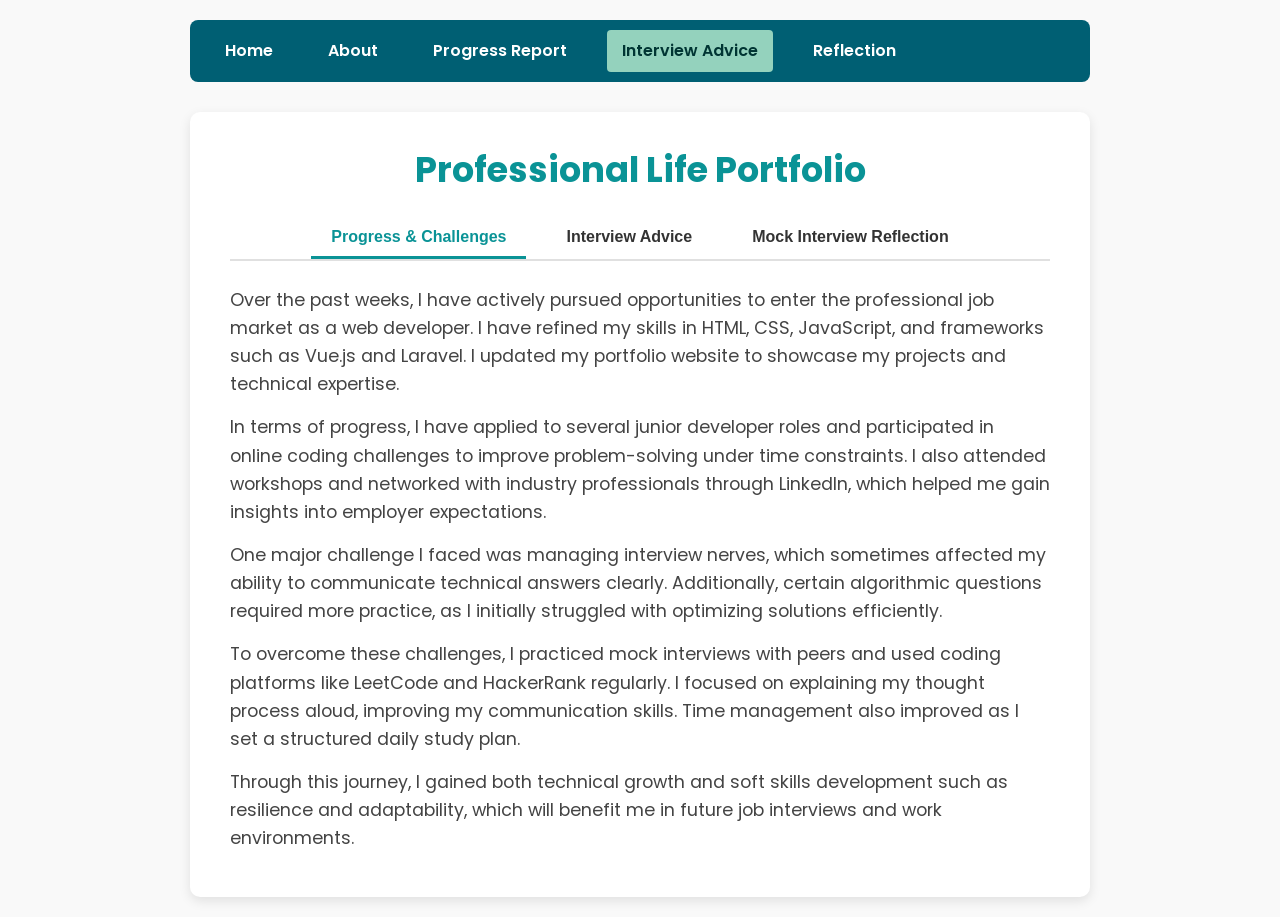
<file: portfolio/portfolio/interview-advice.html>
<!DOCTYPE html>
<html lang="en">

<head>
  <meta charset="UTF-8" />
  <meta name="viewport" content="width=device-width, initial-scale=1" />
  <title>Interview Advice - Pich Brak</title>
  <link href="https://fonts.googleapis.com/css2?family=Poppins:wght@600;700&display=swap" rel="stylesheet" />
  <style>
    /* Reset */
    * {
      box-sizing: border-box;
      margin: 0;
      padding: 0;
    }

    body {
      font-family: 'Poppins', sans-serif;
      background: #f9f9f9;
      color: #333;
      line-height: 1.6;
      padding: 20px;
      min-height: 100vh;
      display: flex;
      flex-direction: column;
      align-items: center;
    }

    /* Navigation styles */
    nav {
      width: 100%;
      max-width: 900px;
      background-color: #005f73;
      padding: 10px 20px;
      margin-bottom: 30px;
      border-radius: 8px;
      display: flex;
      justify-content: space-between;
      align-items: center;
      position: sticky;
      top: 0;
      z-index: 1000;
    }

    #menuToggle {
      font-size: 28px;
      background: none;
      border: none;
      color: white;
      cursor: pointer;
      display: none;
    }

    #navLinks {
      display: flex;
      gap: 25px;
    }

    #navLinks a {
      color: white;
      text-decoration: none;
      font-weight: 600;
      padding: 8px 15px;
      border-radius: 4px;
      transition: background-color 0.3s ease;
    }

    #navLinks a:hover,
    #navLinks a[aria-current="page"] {
      background-color: #94d2bd;
      color: #003533;
    }

    /* Section styles */
    .report-section {
      max-width: 900px;
      width: 100%;
      background: white;
      padding: 30px 40px;
      border-radius: 10px;
      box-shadow: 0 4px 12px rgba(0, 0, 0, 0.1);
    }

    /* Headings */
    .report-section h2 {
      font-weight: 700;
      font-size: 2.2rem;
      color: #0a9396;
      margin-bottom: 20px;
      text-align: center;
    }

    /* Tabs container */
    .tabs {
      display: flex;
      justify-content: center;
      gap: 20px;
      margin-bottom: 25px;
      border-bottom: 2px solid #e0e0e0;
      flex-wrap: wrap;
    }

    /* Tab buttons */
    .tab {
      background: none;
      border: none;
      font-weight: 600;
      font-size: 1rem;
      padding: 10px 20px;
      cursor: pointer;
      border-bottom: 3px solid transparent;
      color: #333;
      transition: border-color 0.3s ease, color 0.3s ease;
      white-space: nowrap;
    }

    .tab:hover {
      color: #0a9396;
    }

    .tab.active,
    .tab[aria-selected="true"] {
      border-color: #0a9396;
      color: #0a9396;
    }

    /* Tab content */
    .tab-content {
      display: none;
      animation: fadeIn 0.4s ease forwards;
    }

    .tab-content.active {
      display: block;
    }

    /* Paragraph styling inside tab content */
    .tab-content p {
      margin-bottom: 15px;
      font-size: 1.1rem;
      color: #444;
    }

    /* Simple fade-in animation */
    @keyframes fadeIn {
      from {
        opacity: 0;
      }

      to {
        opacity: 1;
      }
    }

    /* Responsive Navigation and Tabs */

    @media (max-width: 768px) {
      #menuToggle {
        display: block;
      }

      #navLinks {
        flex-direction: column;
        gap: 15px;
        position: absolute;
        top: 56px;
        left: 0;
        width: 100%;
        background-color: #005f73;
        padding: 15px 20px;
        border-radius: 0 0 8px 8px;
        max-height: 0;
        overflow: hidden;
        transition: max-height 0.3s ease;
      }

      #navLinks.open {
        max-height: 500px; /* enough height to show all links */
      }

      #navLinks a {
        padding: 12px 0;
        font-size: 1.1rem;
      }

      nav {
        padding: 10px 15px;
      }

      .tabs {
        justify-content: flex-start;
        overflow-x: auto;
        padding-bottom: 5px;
        border-bottom: 1px solid #ccc;
      }

      .tab {
        flex: 0 0 auto;
        padding: 8px 15px;
        font-size: 0.95rem;
      }
    }

    @media (max-width: 400px) {
      .report-section {
        padding: 20px;
      }

      .report-section h2 {
        font-size: 1.8rem;
      }

      .tab-content p {
        font-size: 1rem;
      }
    }
  </style>
</head>

<body>
  <nav>
    <button id="menuToggle" aria-label="Toggle navigation menu" aria-expanded="false">☰</button>
    <div id="navLinks">
      <a href="index.html">Home</a>
      <a href="about.html">About</a>
      <a href="progress-challenges.html">Progress Report</a>
      <a href="interview-advice.html" aria-current="page">Interview Advice</a>
      <a href="reflection.html">Reflection</a>
    </div>
  </nav>

  <section class="report-section" id="professionalLife" aria-label="Professional Life Portfolio">
    <h2>Professional Life Portfolio</h2>
    <div class="tabs" role="tablist" aria-label="Professional Life Tabs">
      <button class="tab active" role="tab" aria-selected="true" aria-controls="progressReport" id="tab-progress"
        tabindex="0">
        Progress & Challenges
      </button>
      <button class="tab" role="tab" aria-selected="false" aria-controls="interviewAdvice" id="tab-advice" tabindex="-1">
        Interview Advice
      </button>
      <button class="tab" role="tab" aria-selected="false" aria-controls="mockReflection" id="tab-reflection" tabindex="-1">
        Mock Interview Reflection
      </button>
    </div>
    <article id="progressReport" class="tab-content active" role="tabpanel" tabindex="0" aria-labelledby="tab-progress">
      <p>Over the past weeks, I have actively pursued opportunities to enter the professional job market as a web
        developer. I have refined my skills in HTML, CSS, JavaScript, and frameworks such as Vue.js and Laravel. I updated
        my portfolio website to showcase my projects and technical expertise.</p>
      <p>In terms of progress, I have applied to several junior developer roles and participated in online coding challenges
        to improve problem-solving under time constraints. I also attended workshops and networked with industry
        professionals through LinkedIn, which helped me gain insights into employer expectations.</p>
      <p>One major challenge I faced was managing interview nerves, which sometimes affected my ability to communicate
        technical answers clearly. Additionally, certain algorithmic questions required more practice, as I initially
        struggled with optimizing solutions efficiently.</p>
      <p>To overcome these challenges, I practiced mock interviews with peers and used coding platforms like LeetCode and
        HackerRank regularly. I focused on explaining my thought process aloud, improving my communication skills. Time
        management also improved as I set a structured daily study plan.</p>
      <p>Through this journey, I gained both technical growth and soft skills development such as resilience and
        adaptability, which will benefit me in future job interviews and work environments.</p>
    </article>
    <article id="interviewAdvice" class="tab-content" role="tabpanel" tabindex="0" aria-labelledby="tab-advice">
      <p>Preparing well for job interviews is essential to make a positive impression. First, research the company and role
        thoroughly so you understand their needs and can tailor your answers accordingly. Practice common technical
        questions and review your projects so you can confidently discuss your work.</p>
      <p>During the interview, communicate your thought process clearly and ask clarifying questions if you don’t understand a
        problem right away. Stay calm and take your time to organize your answers — it’s better to think before you speak
        than rush.</p>
      <p>Dress professionally and maintain good body language, such as eye contact and a firm handshake. After the interview,
        send a polite follow-up email thanking the interviewer for their time and reiterating your interest.</p>
      <p>Mock interviews and rehearsing answers can greatly improve confidence. Remember that interviewers are looking for your
        problem-solving approach and attitude, not just the correct answer.</p>
    </article>
    <article id="mockReflection" class="tab-content" role="tabpanel" tabindex="0" aria-labelledby="tab-reflection">
      <p>Participating in internal mock interviews was a valuable experience that helped me prepare for real job interviews.
        Before the mock sessions, I reviewed common questions and practiced articulating my answers to technical and
        behavioral questions.</p>
      <p>During the mock interviews, I felt more confident in explaining my projects and coding solutions. The feedback
        highlighted my strengths in clear communication and enthusiasm. However, it also showed areas for improvement, such
        as better time management during problem-solving and deeper knowledge of some algorithms.</p>
      <p>This reflection made me realize the importance of continuous practice and learning. It also taught me to handle
        unexpected questions calmly and to ask for clarification when needed. Overall, mock interviews boosted my readiness
        and self-awareness, which I will carry forward into actual interviews.</p>
    </article>
  </section>

  <script>
    // Navigation menu toggle
    const menuToggle = document.getElementById('menuToggle');
    const navLinks = document.getElementById('navLinks');

    menuToggle.addEventListener('click', () => {
      const expanded = menuToggle.getAttribute('aria-expanded') === 'true' || false;
      menuToggle.setAttribute('aria-expanded', !expanded);
      navLinks.classList.toggle('open');
    });

    // Tabs functionality
    const tabs = document.querySelectorAll('.tab');
    const tabContents = document.querySelectorAll('.tab-content');

    tabs.forEach((tab) => {
      tab.addEventListener('click', () => {
        // Deactivate all tabs and hide all contents
        tabs.forEach((t) => {
          t.classList.remove('active');
          t.setAttribute('aria-selected', 'false');
          t.setAttribute('tabindex', '-1');
        });
        tabContents.forEach((content) => content.classList.remove('active'));

        // Activate clicked tab and show content
        tab.classList.add('active');
        tab.setAttribute('aria-selected', 'true');
        tab.setAttribute('tabindex', '0');
        const tabPanel = document.getElementById(tab.getAttribute('aria-controls'));
        tabPanel.classList.add('active');
        tabPanel.focus();
      });
    });

    // Optional: Allow keyboard navigation with arrow keys between tabs
    tabs.forEach((tab, index) => {
      tab.addEventListener('keydown', (e) => {
        let newIndex = null;
        if (e.key === 'ArrowRight') {
          newIndex = (index + 1) % tabs.length;
        } else if (e.key === 'ArrowLeft') {
          newIndex = (index - 1 + tabs.length) % tabs.length;
        }
        if (newIndex !== null) {
          tabs[newIndex].focus();
          tabs[newIndex].click();
          e.preventDefault();
        }
      });
    });
  </script>
</body>

</html>
</file>
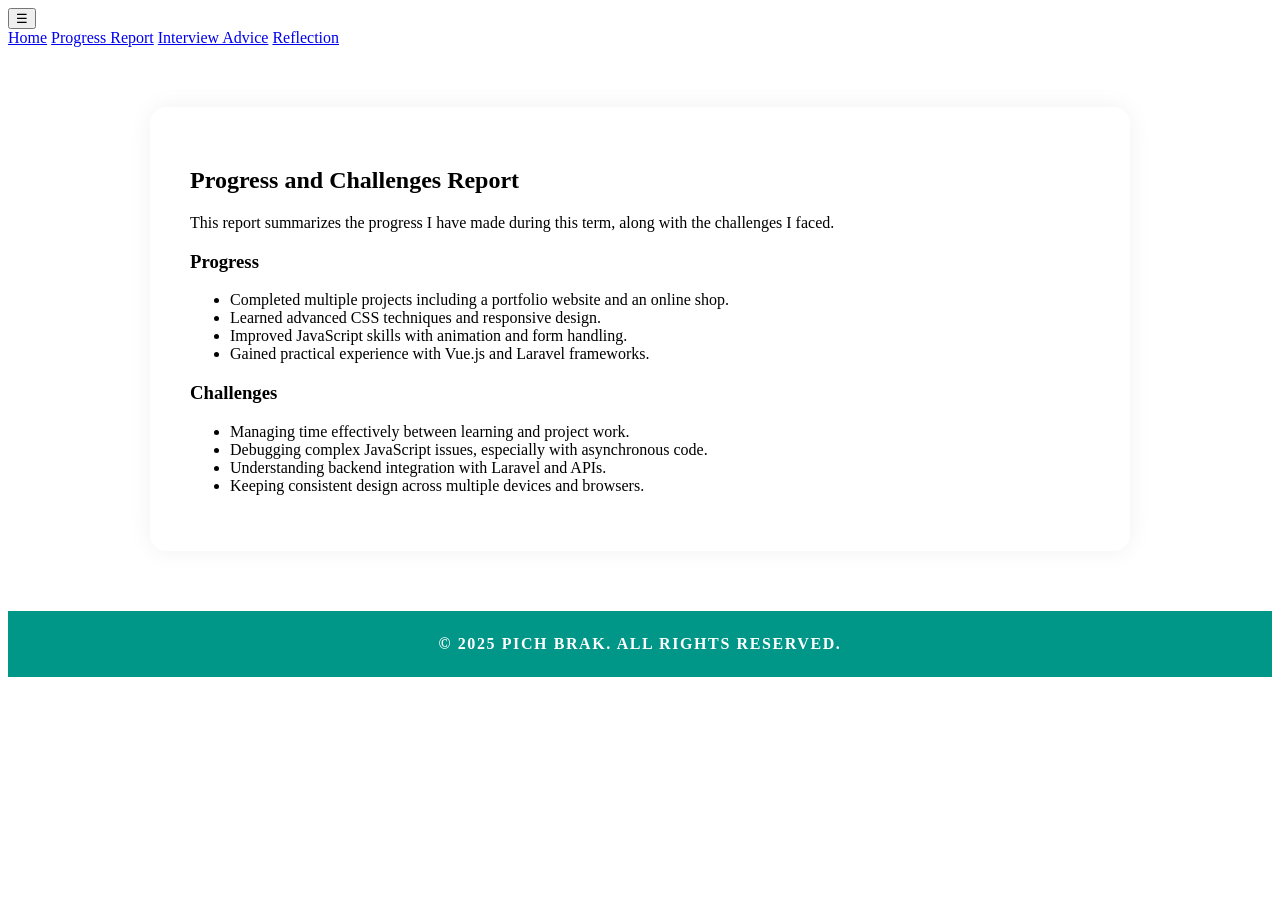
<file: portfolio/portfolio/progress-challenges.html>
<!DOCTYPE html>
<html lang="en">

<head>
  <meta charset="UTF-8" />
  <meta name="viewport" content="width=device-width, initial-scale=1" />
  <title>Progress and Challenges - Pich Brak</title>
  <link href="https://fonts.googleapis.com/css2?family=Poppins:wght@600;700&display=swap" rel="stylesheet" />
  <style>
    /* Use the same CSS as in index.html */
  </style>
</head>

<body>
  <nav>
    <button id="menuToggle" aria-label="Toggle navigation menu" aria-expanded="false">☰</button>
    <div id="navLinks">
      <a href="index.html">Home</a>
      <a href="progress-challenges.html" aria-current="page">Progress Report</a>
      <a href="interview-advice.html">Interview Advice</a>
      <a href="reflection.html">Reflection</a>
    </div>
  </nav>

  <section style="max-width: 900px; margin: 60px auto; background: #fff; padding: 40px; border-radius: 16px; box-shadow: 0 0 25px rgba(0,0,0,0.06);">
    <h2>Progress and Challenges Report</h2>
    <p>This report summarizes the progress I have made during this term, along with the challenges I faced.</p>

    <h3>Progress</h3>
    <ul>
      <li>Completed multiple projects including a portfolio website and an online shop.</li>
      <li>Learned advanced CSS techniques and responsive design.</li>
      <li>Improved JavaScript skills with animation and form handling.</li>
      <li>Gained practical experience with Vue.js and Laravel frameworks.</li>
    </ul>

    <h3>Challenges</h3>
    <ul>
      <li>Managing time effectively between learning and project work.</li>
      <li>Debugging complex JavaScript issues, especially with asynchronous code.</li>
      <li>Understanding backend integration with Laravel and APIs.</li>
      <li>Keeping consistent design across multiple devices and browsers.</li>
    </ul>
  </section>

  <footer style="text-align:center; padding:24px 20px; background:#009688; color:#fff; font-weight:700; font-size:1rem; text-transform:uppercase; letter-spacing:0.1em; user-select:none;">
    &copy; 2025 Pich Brak. All rights reserved.
  </footer>

  <script>
    // Menu toggle for mobile nav
    window.onload = () => {
      const menuToggle = document.getElementById("menuToggle");
      const navLinks = document.getElementById("navLinks");
      menuToggle.setAttribute("aria-expanded", "false");

      menuToggle.addEventListener("click", () => {
        navLinks.classList.toggle("active");
        const expanded = navLinks.classList.contains("active");
        menuToggle.setAttribute("aria-expanded", expanded);
      });
    };
  </script>
</body>

</html>
</file>
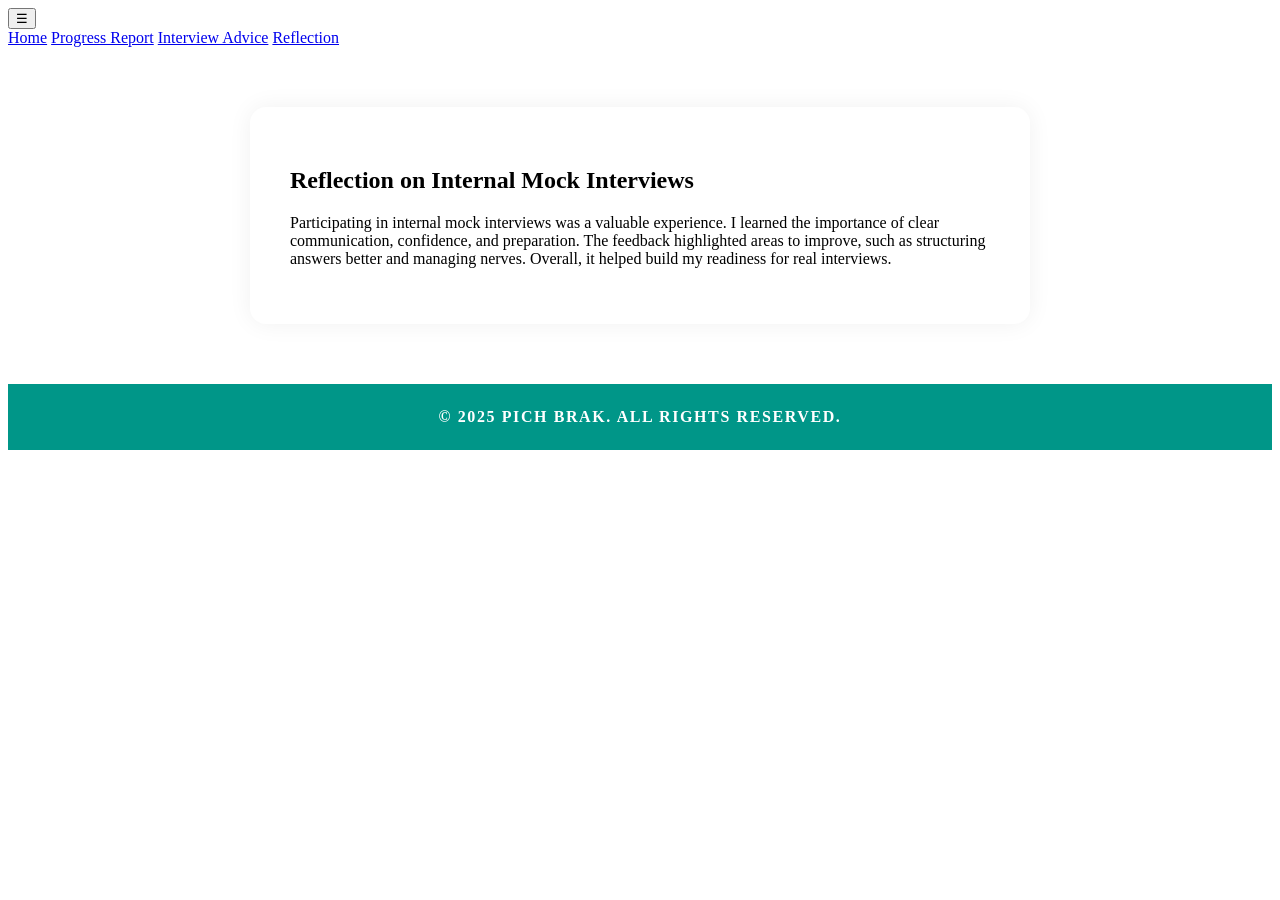
<file: portfolio/portfolio/reflection.html>
<!DOCTYPE html>
<html lang="en">

<head>
  <meta charset="UTF-8" />
  <meta name="viewport" content="width=device-width, initial-scale=1" />
  <title>Reflection on Mock Interviews - Pich Brak</title>
  <link href="https://fonts.googleapis.com/css2?family=Poppins:wght@600;700&display=swap" rel="stylesheet" />
  <style>
    /* Same CSS as others */
  </style>
</head>

<body>
  <nav>
    <button id="menuToggle" aria-label="Toggle navigation menu" aria-expanded="false">☰</button>
    <div id="navLinks">
      <a href="index.html">Home</a>
      <a href="progress-challenges.html">Progress Report</a>
      <a href="interview-advice.html">Interview Advice</a>
      <a href="reflection.html" aria-current="page">Reflection</a>
    </div>
  </nav>

  <section style="max-width: 700px; margin: 60px auto; background: #fff; padding: 40px; border-radius: 16px; box-shadow: 0 0 25px rgba(0,0,0,0.06);">
    <h2>Reflection on Internal Mock Interviews</h2>
    <p>Participating in internal mock interviews was a valuable experience. I learned the importance of clear communication,
      confidence, and preparation. The feedback highlighted areas to improve, such as structuring answers better and
      managing nerves. Overall, it helped build my readiness for real interviews.</p>
  </section>

  <footer style="text-align:center; padding:24px 20px; background:#009688; color:#fff; font-weight:700; font-size:1rem; text-transform:uppercase; letter-spacing:0.1em; user-select:none;">
    &copy; 2025 Pich Brak. All rights reserved.
  </footer>

  <script>
    window.onload = () => {
      const menuToggle = document.getElementById("menuToggle");
      const navLinks = document.getElementById("navLinks");
      menuToggle.setAttribute("aria-expanded", "false");

      menuToggle.addEventListener("click", () => {
        navLinks.classList.toggle("active");
        const expanded = navLinks.classList.contains("active");
        menuToggle.setAttribute("aria-expanded", expanded);
      });
    };
  </script>
</body>

</html>
</file>
